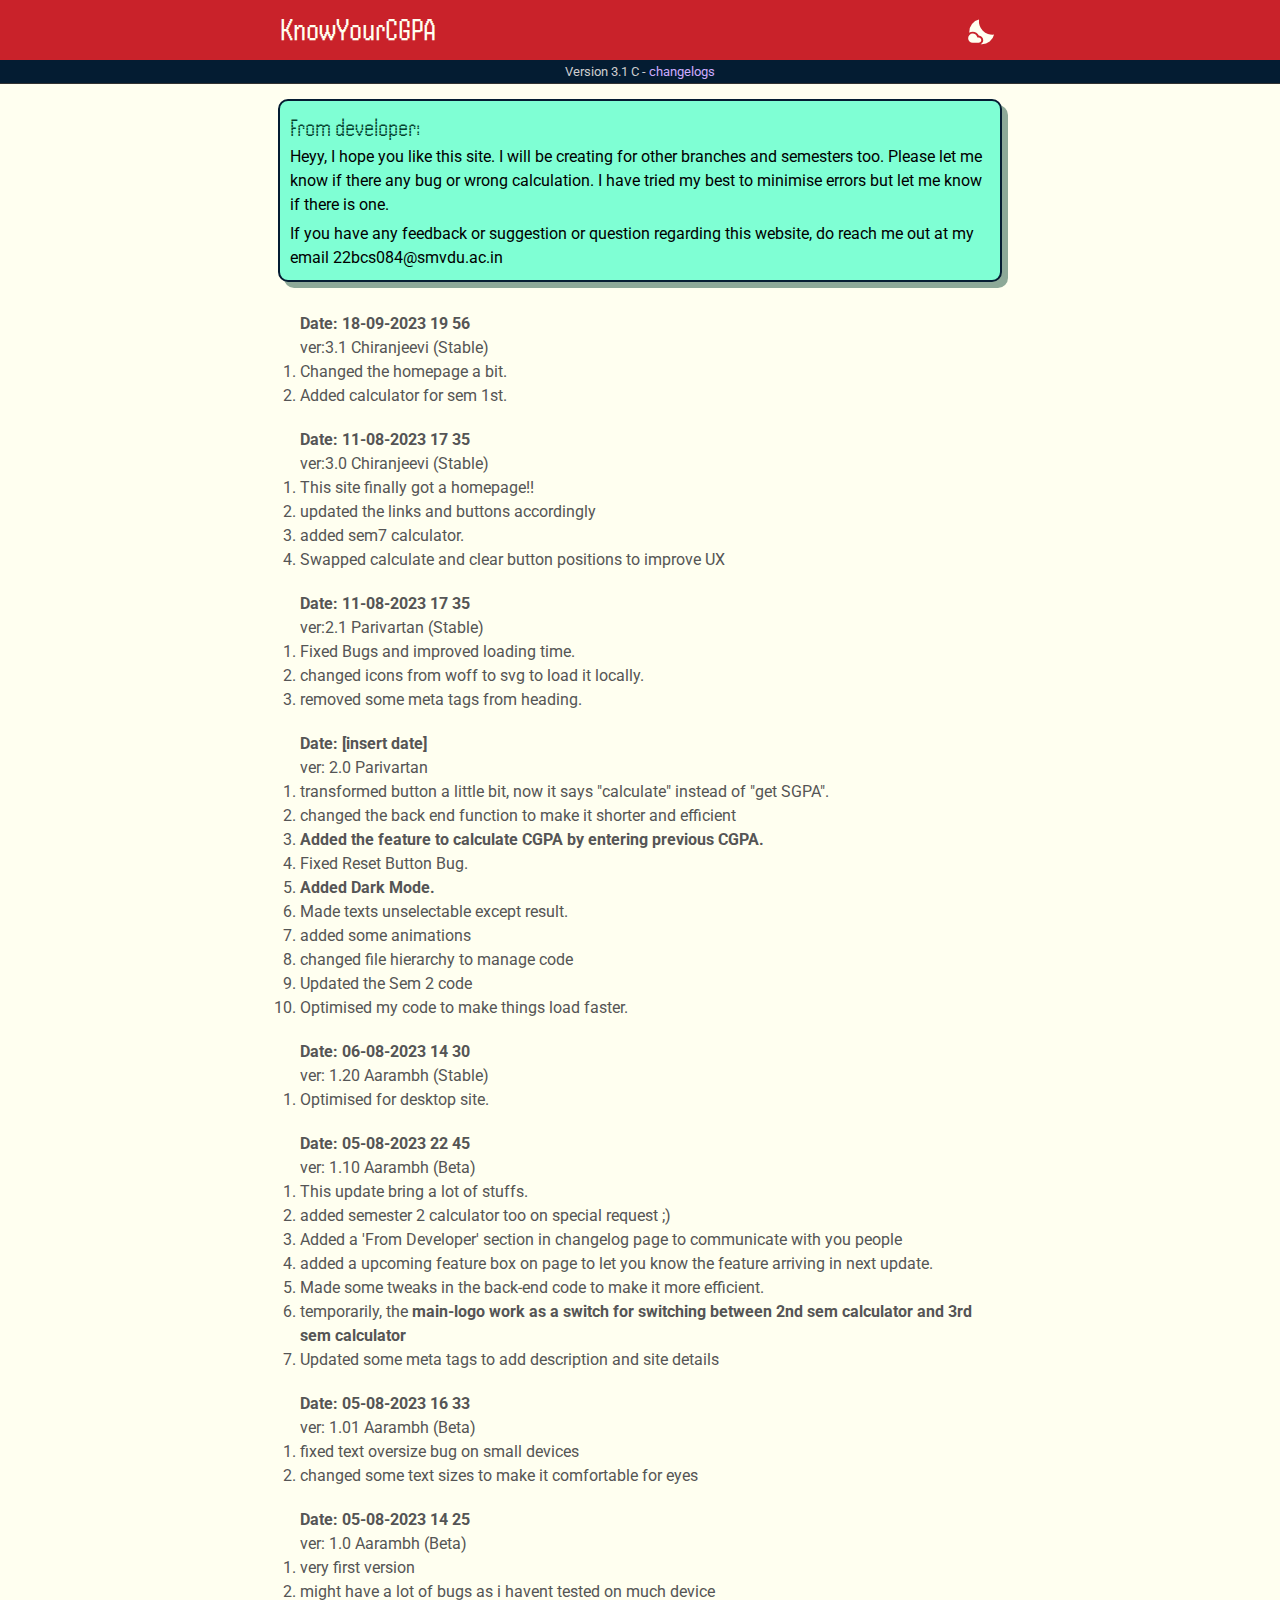
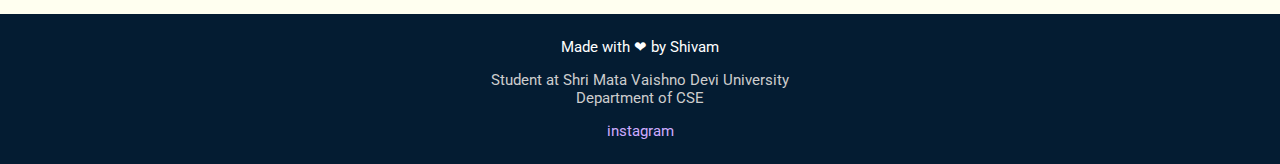
<file: changelog.html>
<!DOCTYPE html>
<html lang="en">

<head>
    <meta charset="UTF-8">
    <meta name="viewport" content="width=device-width, initial-scale=1.0">
    <meta name="theme-color" content="#c9222a">

    <title>changelogs: KnowYourCGPA</title>

    <meta property="og:title" content="changelogs: KnowYourCGPA">
    <meta property="og:description" content="changelogs: KnowYourCGPA">
    <meta property="og:url" content="https://KnowYourCGPA.github.io/changelog.html/">

    <link rel="stylesheet" href="/decorationHouse/style.css">
    <link rel="icon" type="image/x-icon" href="/decorationHouse/favicon.jpg">
</head>

<script async src="https://www.googletagmanager.com/gtag/js?id=G-RSLTHGS9P4"></script>
<script>
    window.dataLayer = window.dataLayer || [];
    function gtag() { dataLayer.push(arguments); }
    gtag('js', new Date());
    gtag('config', 'G-RSLTHGS9P4');
</script>

<body>
    <div id="allHeader">
        <header id="mainHeader">
            <div id="headercontainer">
                <a href="/" class="mainLogo">KnowYourCGPA</a>
                <div class="darkmodeicon">
                    <svg xmlns="http://www.w3.org/2000/svg" height="48" viewBox="0 -960 960 960" width="48">
                        <path id="darkModeIconPath"
                            d="M240-383.922q42.615 0 77.999 23.615 35.385 23.616 53.461 63.231l13.616 33.154H422q33.307 0 57.614 24.808 24.308 24.807 24.308 59.114 0 35.307-24.615 59.114Q454.692-97.078 420-97.078H240q-59.692 0-101.307-41.615T97.078-240q0-59.692 41.615-101.807T240-383.922ZM433.306-820.69q-10.076 96.692 19.347 188.153 29.423 91.461 99.115 160.153 68.692 69.693 160.154 98.923 91.461 29.231 188.768 19.155-30 134.076-136.269 217.998-106.268 83.922-243.652 82.306-10.23 0-19.653-.5-9.423-.5-19.039-1.5 36.692-15.692 59.461-49.114 22.769-33.423 22.769-74.884 0-58.538-40.231-100.038t-97.154-43.653q-25.307-54.616-75.576-87.616-50.269-33-111.346-33-28.23 0-55.038 8.385-26.807 8.384-49.961 24.538-1-8.154-1-15.116v-15.115q-1-137.384 82.423-242.729Q299.846-789.69 433.306-820.69Z" />
                    </svg>
                </div>
            </div>
            <script src="/sitewideJavascripts/themeController.js"></script>
        </header>
        <div class="credits">
            Version 3.1 C&nbsp;-&nbsp; <a href="changelog.html">changelogs</a>
        </div>
    </div>
    <main>
        <div class="upcomingFeatures">
            <h3>From developer:</h3>
            <p>
                Heyy, I hope you like this site. I will be creating for other branches and semesters too. Please let me
                know if there any bug or wrong calculation. I have tried my best to minimise errors but let me know if
                there is one.
            </p>
            <p>
                If you have any feedback or suggestion or question regarding this website, do reach me out at my email
                22bcs084@smvdu.ac.in
            </p>
        </div>
        <div class="changeLogList">
            <div class="changelogbox">
                <strong>Date: 18-09-2023 19 56</strong>
                <p>ver:3.1 Chiranjeevi (Stable)
                <ol>
                    <li>Changed the homepage a bit.</li>
                    <li>Added calculator for sem 1st.</li>
                </ol>
                </p>
            </div>
            <div class="changelogbox">
                <strong>Date: 11-08-2023 17 35</strong>
                <p>ver:3.0 Chiranjeevi (Stable)
                <ol>
                    <li>This site finally got a homepage!!</li>
                    <li>updated the links and buttons accordingly</li>
                    <li>added sem7 calculator.</li>
                    <li>Swapped calculate and clear button positions to improve UX</li>
                </ol>
                </p>
            </div>
            <div class="changelogbox">
                <strong>Date: 11-08-2023 17 35</strong>
                <p>ver:2.1 Parivartan (Stable)
                <ol>
                    <li>Fixed Bugs and improved loading time.</li>
                    <li>changed icons from woff to svg to load it locally.</li>
                    <li>removed some meta tags from heading.</li>
                </ol>
                </p>
            </div>
            <div class="changelogbox">
                <strong>Date: [insert date]</strong>
                <p>ver: 2.0 Parivartan
                <ol>
                    <li>transformed button a little bit, now it says "calculate" instead of "get SGPA".</li>
                    <li>changed the back end function to make it shorter and efficient</li>
                    <li><strong>Added the feature to calculate CGPA by entering previous CGPA.</strong></li>
                    <li>Fixed Reset Button Bug.</li>
                    <li><strong>Added Dark Mode.</strong></li>
                    <li>Made texts unselectable except result.</li>
                    <li>added some animations</li>
                    <li>changed file hierarchy to manage code</li>
                    <li>Updated the Sem 2 code</li>
                    <li>Optimised my code to make things load faster.</li>
                </ol>
                </p>
            </div>
            <div class="changelogbox">
                <strong>Date: 06-08-2023 14 30</strong>
                <p>ver: 1.20 Aarambh (Stable)
                <ol>
                    <li>Optimised for desktop site.</li>
                </ol>
                </p>
            </div>
            <div class="changelogbox">
                <strong>Date: 05-08-2023 22 45</strong>
                <p>ver: 1.10 Aarambh (Beta)
                <ol>
                    <li>This update bring a lot of stuffs.</li>
                    <li>added semester 2 calculator too on special request ;)</li>
                    <li>Added a 'From Developer' section in changelog page to communicate with you people</li>
                    <li>added a upcoming feature box on page to let you know the feature arriving in next update.</li>
                    <li>Made some tweaks in the back-end code to make it more efficient.</li>
                    <li>temporarily, the <strong>main-logo work as a switch for switching between 2nd sem calculator and
                            3rd
                            sem calculator</strong></li>
                    <li>Updated some meta tags to add description and site details</li>
                </ol>
                </p>
            </div>
            <div class="changelogbox">
                <strong>Date: 05-08-2023 16 33</strong>
                <p>ver: 1.01 Aarambh (Beta)
                <ol>
                    <li>fixed text oversize bug on small devices</li>
                    <li>changed some text sizes to make it comfortable for eyes</li>
                </ol>
                </p>
            </div>
            <div class="changelogbox">
                <strong>Date: 05-08-2023 14 25</strong>
                <p>ver: 1.0 Aarambh (Beta)
                <ol>
                    <li>very first version</li>
                    <li>might have a lot of bugs as i havent tested on much device</li>
                </ol>
                </p>
            </div>
        </div>
    </main>
    <footer>
        <p id="footernote">Made with &#10084 by Shivam</p>
        <p class="footernote1">Student at Shri Mata Vaishno Devi University</p>
        <p class="footernote1">Department of CSE</p>
        <div class="linkcontainer">
            <a href="https://www.instagram.com/z1_shivam/">instagram</a>
        </div>
    </footer>
</body>
</html>
</file>
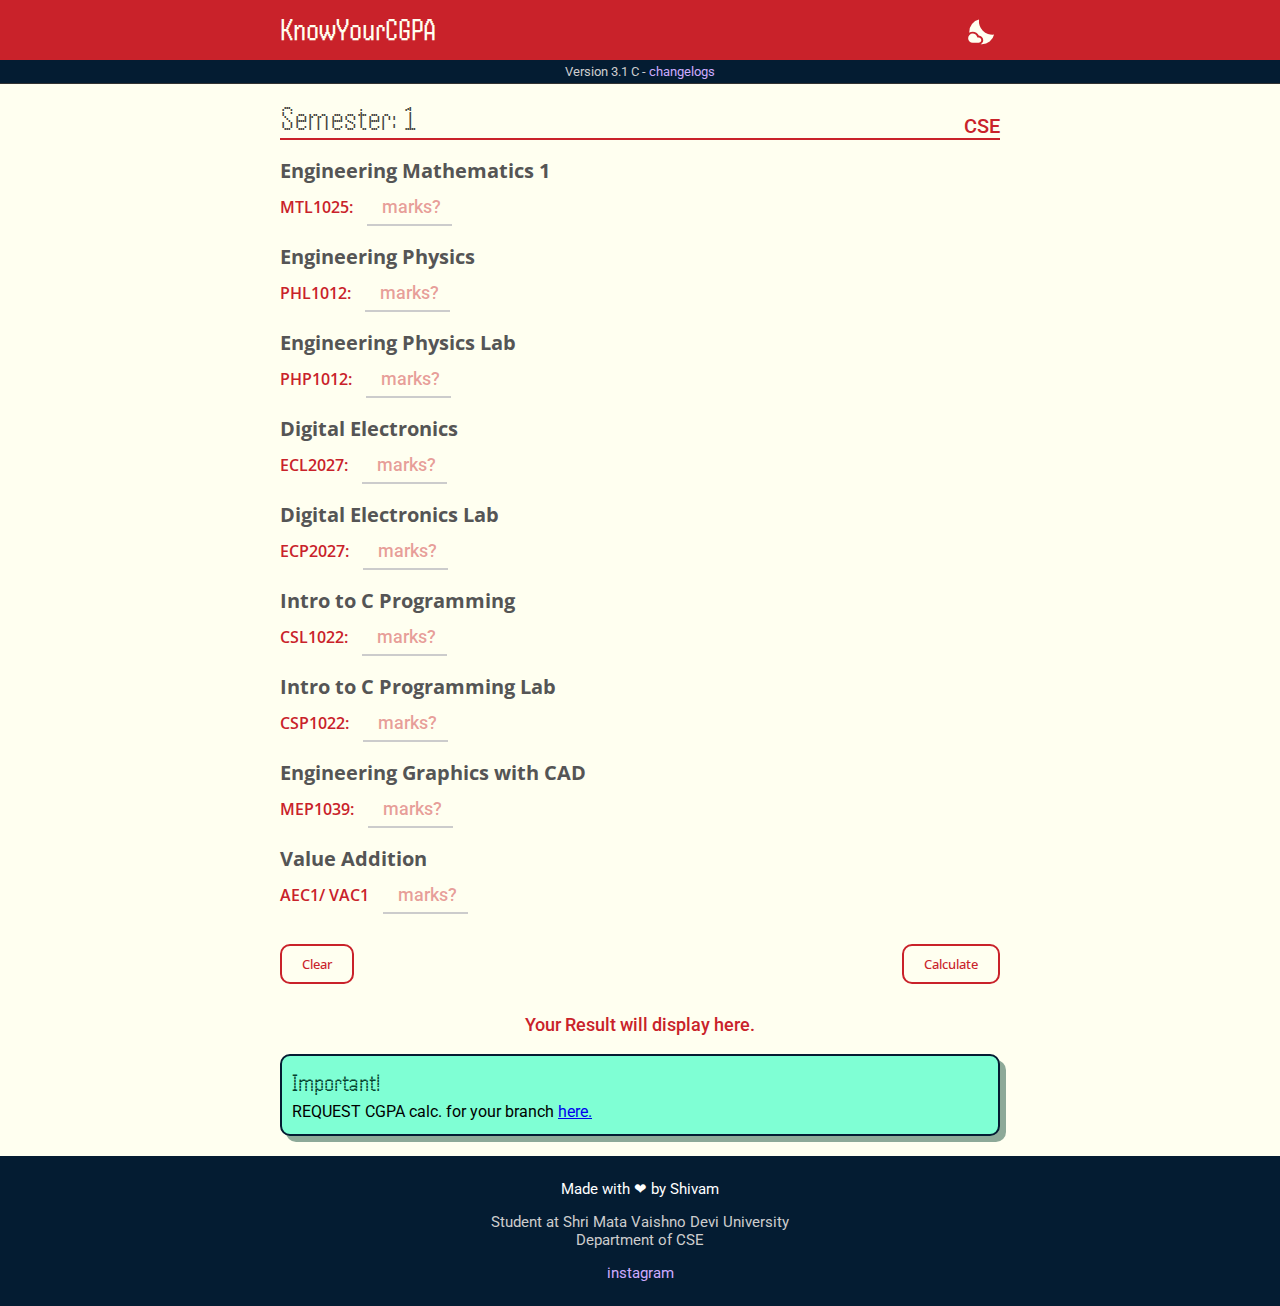
<file: cse-sem1.html>
<!DOCTYPE html>
<html lang="en">
  <head>
    <meta charset="UTF-8" />
    <meta name="viewport" content="width=device-width, initial-scale=1.0" />
    <title>CSE Sem-1: KnowYourCGPA</title>

    <meta property="og:title" content="CSE Sem-1: KnowYourCGPA" />
    <meta name="theme-color" content="#c9222a" />
    <meta
      property="og:description"
      content="Calculate Your CGPA of Sem-1 based on your marks in Major Exam."
    />
    <meta
      property="og:url"
      content="https://KnowYourCGPA.github.io/cse-sem1.html/"
    />

    <link rel="stylesheet" href="decorationHouse/style.css" />
    <link rel="icon" type="image/x-icon" href="decorationHouse/favicon.jpg" />
  </head>
  <script
    async
    src="https://www.googletagmanager.com/gtag/js?id=G-RSLTHGS9P4"
  ></script>
  <script>
    window.dataLayer = window.dataLayer || [];
    function gtag() {
      dataLayer.push(arguments);
    }
    gtag("js", new Date());
    gtag("config", "G-RSLTHGS9P4");
  </script>

  <body>
    <div id="allHeader">
      <header id="mainHeader">
        <div id="headercontainer">
          <a href="/" class="mainLogo">KnowYourCGPA</a>
          <div class="darkmodeicon" id="darkmodeicon">
            <svg
              xmlns="http://www.w3.org/2000/svg"
              height="48"
              viewBox="0 -960 960 960"
              width="48"
            >
              <path
                id="darkModeIconPath"
                d="M240-383.922q42.615 0 77.999 23.615 35.385 23.616 53.461 63.231l13.616 33.154H422q33.307 0 57.614 24.808 24.308 24.807 24.308 59.114 0 35.307-24.615 59.114Q454.692-97.078 420-97.078H240q-59.692 0-101.307-41.615T97.078-240q0-59.692 41.615-101.807T240-383.922ZM433.306-820.69q-10.076 96.692 19.347 188.153 29.423 91.461 99.115 160.153 68.692 69.693 160.154 98.923 91.461 29.231 188.768 19.155-30 134.076-136.269 217.998-106.268 83.922-243.652 82.306-10.23 0-19.653-.5-9.423-.5-19.039-1.5 36.692-15.692 59.461-49.114 22.769-33.423 22.769-74.884 0-58.538-40.231-100.038t-97.154-43.653q-25.307-54.616-75.576-87.616-50.269-33-111.346-33-28.23 0-55.038 8.385-26.807 8.384-49.961 24.538-1-8.154-1-15.116v-15.115q-1-137.384 82.423-242.729Q299.846-789.69 433.306-820.69Z"
              />
            </svg>
          </div>
        </div>
        <script src="/sitewideJavascripts/themeController.js"></script>
      </header>
      <div class="credits">
        Version 3.1 C&nbsp;-&nbsp; <a href="changelog.html">changelogs</a>
      </div>
    </div>
    <main>
      <div class="content">
        <div class="heading">
          <h1>Semester: 1</h1>
          <span class="branchName">CSE</span>
        </div>
        <form id="segmentContainer">
          <!-- SUBJECTS -->
          <div class="inputContainer">
            <div class="firstRow">
              <h3>Engineering Mathematics 1</h3>
            </div>
            <div class="secondRow">
              <span class="CourseCode">MTL1025: </span>
              <input type="number" name="Subject1_m" placeholder="marks?" />
            </div>
          </div>
          <div class="inputContainer">
            <div class="firstRow">
              <h3>Engineering Physics</h3>
            </div>
            <div class="secondRow">
              <span class="CourseCode">PHL1012: </span>
              <input type="number" name="Subject2_m" placeholder="marks?" />
            </div>
          </div>
          <div class="inputContainer">
            <div class="firstRow">
              <h3>Engineering Physics Lab</h3>
            </div>
            <div class="secondRow">
              <span class="CourseCode">PHP1012: </span>
              <input type="number" name="Subject3_m" placeholder="marks?" />
            </div>
          </div>
          <div class="inputContainer">
            <div class="firstRow">
              <h3>Digital Electronics</h3>
            </div>
            <div class="secondRow">
              <span class="CourseCode">ECL2027: </span>
              <input type="number" name="Subject4_m" placeholder="marks?" />
            </div>
          </div>
          <div class="inputContainer">
            <div class="firstRow">
              <h3>Digital Electronics Lab</h3>
            </div>
            <div class="secondRow">
              <span class="CourseCode">ECP2027: </span>
              <input type="number" name="Subject5_m" placeholder="marks?" />
            </div>
          </div>
          <div class="inputContainer">
            <div class="firstRow">
              <h3>Intro to C Programming</h3>
            </div>
            <div class="secondRow">
              <span class="CourseCode">CSL1022: </span>
              <input type="number" name="Subject6_m" placeholder="marks?" />
            </div>
          </div>
          <div class="inputContainer">
            <div class="firstRow">
              <h3>Intro to C Programming Lab</h3>
            </div>
            <div class="secondRow">
              <span class="CourseCode">CSP1022: </span>
              <input type="number" name="Subject7_m" placeholder="marks?" />
            </div>
          </div>
          <div class="inputContainer">
            <div class="firstRow">
              <h3>Engineering Graphics with CAD</h3>
            </div>
            <div class="secondRow">
              <span class="CourseCode">MEP1039: </span>
              <input type="number" name="Subject8_m" placeholder="marks?" />
            </div>
          </div>
          <div class="inputContainer">
            <div class="firstRow">
              <h3>Value Addition</h3>
            </div>
            <div class="secondRow">
              <span class="CourseCode">AEC1/ VAC1 </span>
              <input type="number" name="Subject9_m" placeholder="marks?" />
            </div>
          </div>

          <!-- Subject End Here -->

          <div class="buttonContainer">
            <button onclick="resetForm()" type="button">Clear</button>
            <button onclick="calculateCGPA()" type="button">Calculate</button>
          </div>
        </form>
        <div id="sgpaContainer">
          <p id="displaySGPA">Your Result will display here.</p>
          <p id="displayCGPA"></p>
        </div>

        <div class="upcomingFeatures ucOnPage">
          <h3>Important!</h3>
          <!-- <p>This Website now use cookies to improve your experiences.</p> -->
          <p>
            REQUEST CGPA calc. for your branch
            <a
              href="https://docs.google.com/forms/d/e/1FAIpQLSdGKQc3maNgVr1RfzcLzYt5de7eEs_fJ207-hQyzNn3Fl64VQ/viewform?usp=sf_link"
              >here.</a
            >
          </p>
        </div>
      </div>
    </main>

    <footer>
      <p id="footernote">Made with &#10084; by Shivam</p>
      <p class="footernote1">Student at Shri Mata Vaishno Devi University</p>
      <p class="footernote1">Department of CSE</p>
      <div class="linkcontainer">
        <a href="https://www.instagram.com/z1_shivam/">instagram</a>
      </div>
    </footer>

    <script src="/calculationCenter/CSE/CSE_sem1.js"></script>
    <script src="/sitewideJavascripts/toggleButton.js"></script>
  </body>
</html>
</file>
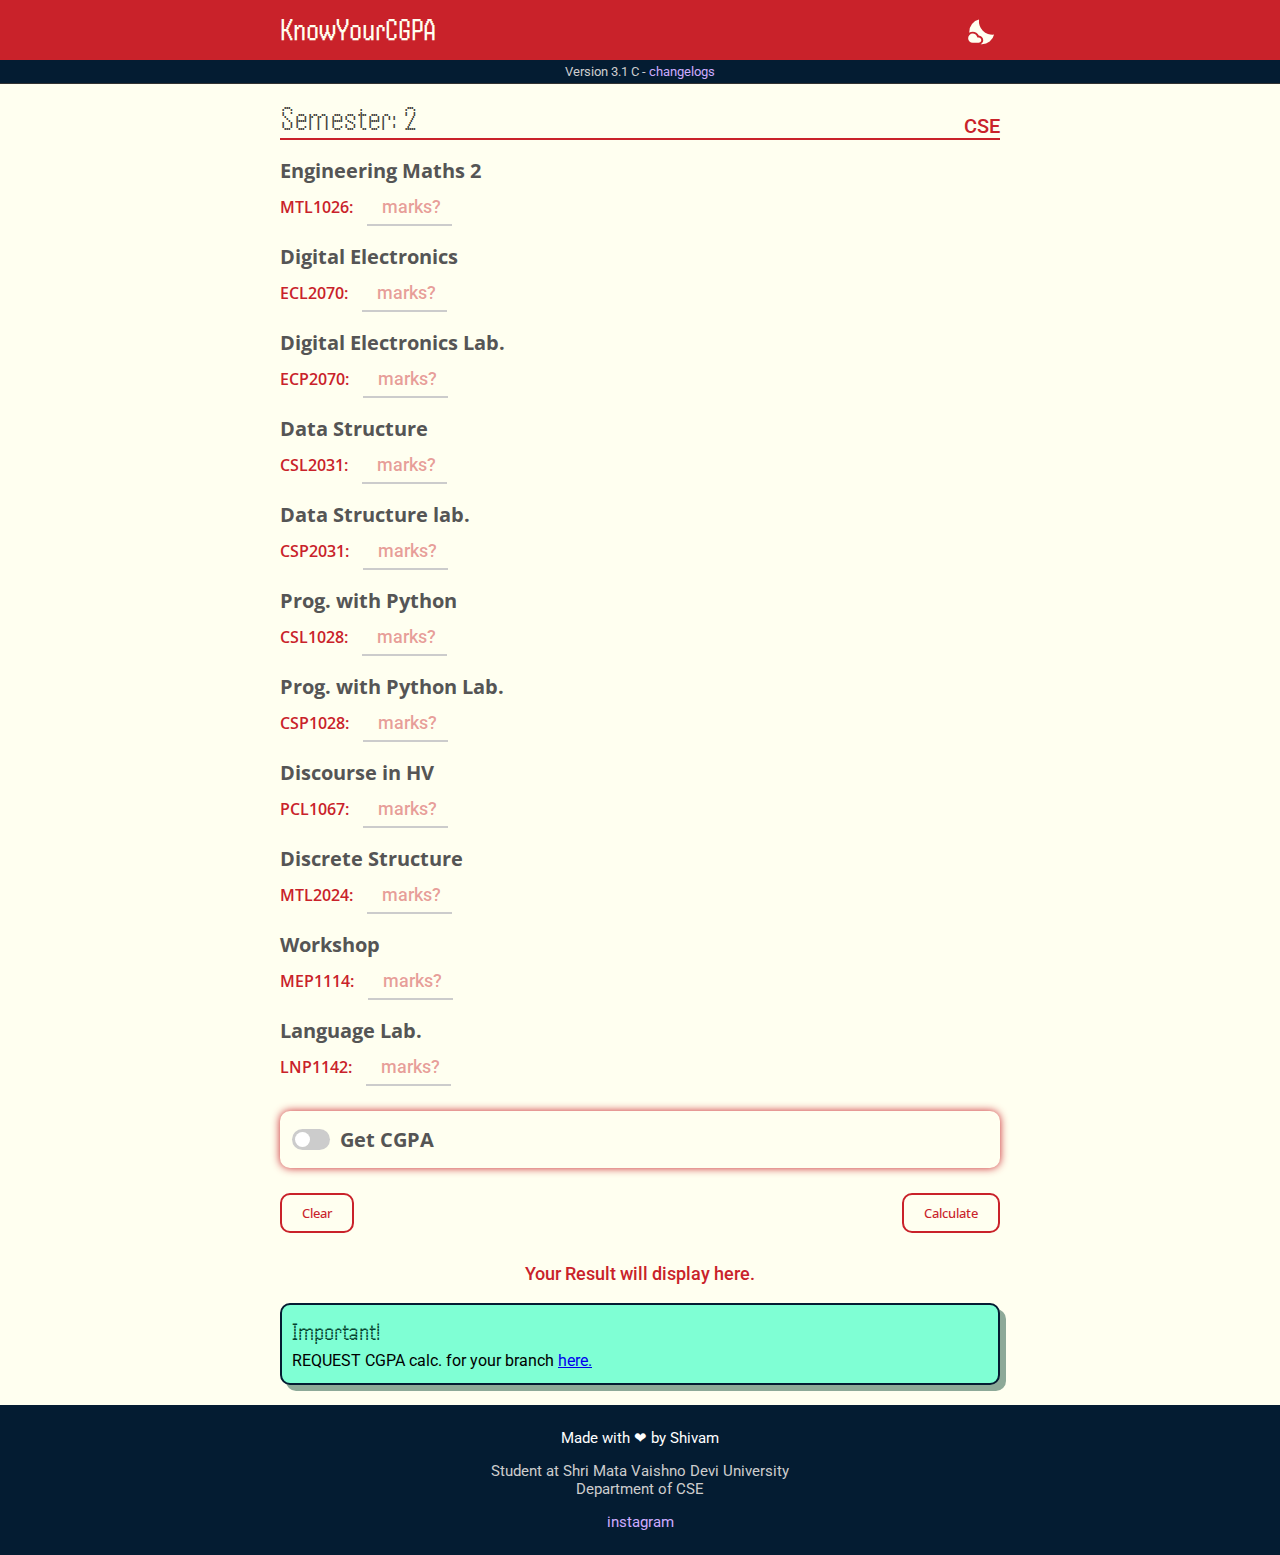
<file: cse-sem2.html>
<!DOCTYPE html>
<html lang="en">
  <head>
    <meta charset="UTF-8" />
    <meta name="viewport" content="width=device-width, initial-scale=1.0" />
    <meta name="theme-color" content="#c9222a" />

    <title>CSE Sem-2: KnowYourCGPA</title>

    <meta property="og:title" content="CSE Sem-2: KnowYourCGPA" />
    <meta
      property="og:description"
      content="Calculate Your CGPA of Sem-2 based on your marks in Major Exam."
    />
    <meta
      property="og:url"
      content="https://KnowYourCGPA.github.io/cse-sem2.html/"
    />

    <link rel="stylesheet" href="/decorationHouse/style.css" />
    <link rel="icon" type="image/x-icon" href="/decorationHouse/favicon.jpg" />
  </head>

  <script
    async
    src="https://www.googletagmanager.com/gtag/js?id=G-RSLTHGS9P4"
  ></script>
  <script>
    window.dataLayer = window.dataLayer || [];
    function gtag() {
      dataLayer.push(arguments);
    }
    gtag("js", new Date());
    gtag("config", "G-RSLTHGS9P4");
  </script>

  <body>
    <div id="allHeader">
      <header id="mainHeader">
        <div id="headercontainer">
          <a href="/" class="mainLogo">KnowYourCGPA</a>
          <div class="darkmodeicon" id="darkmodeicon">
            <svg
              xmlns="http://www.w3.org/2000/svg"
              height="48"
              viewBox="0 -960 960 960"
              width="48"
            >
              <path
                id="darkModeIconPath"
                d="M240-383.922q42.615 0 77.999 23.615 35.385 23.616 53.461 63.231l13.616 33.154H422q33.307 0 57.614 24.808 24.308 24.807 24.308 59.114 0 35.307-24.615 59.114Q454.692-97.078 420-97.078H240q-59.692 0-101.307-41.615T97.078-240q0-59.692 41.615-101.807T240-383.922ZM433.306-820.69q-10.076 96.692 19.347 188.153 29.423 91.461 99.115 160.153 68.692 69.693 160.154 98.923 91.461 29.231 188.768 19.155-30 134.076-136.269 217.998-106.268 83.922-243.652 82.306-10.23 0-19.653-.5-9.423-.5-19.039-1.5 36.692-15.692 59.461-49.114 22.769-33.423 22.769-74.884 0-58.538-40.231-100.038t-97.154-43.653q-25.307-54.616-75.576-87.616-50.269-33-111.346-33-28.23 0-55.038 8.385-26.807 8.384-49.961 24.538-1-8.154-1-15.116v-15.115q-1-137.384 82.423-242.729Q299.846-789.69 433.306-820.69Z"
              />
            </svg>
          </div>
        </div>
        <script src="/sitewideJavascripts/themeController.js"></script>
      </header>
      <div class="credits">
        Version 3.1 C&nbsp;-&nbsp; <a href="changelog.html">changelogs</a>
      </div>
    </div>
    <main>
      <div class="content">
        <div class="heading">
          <h1>Semester: 2</h1>
          <span class="branchName">CSE</span>
        </div>
        <form id="segmentContainer">
          <!-- Subjects Start Here -->
          <div class="inputContainer">
            <div class="firstRow">
              <h3>Engineering Maths 2</h3>
            </div>
            <div class="secondRow">
              <span class="CourseCode">MTL1026: </span>
              <input type="number" name="Subject1_m" placeholder="marks?" />
            </div>
          </div>
          <div class="inputContainer">
            <div class="firstRow">
              <h3>Digital Electronics</h3>
            </div>
            <div class="secondRow">
              <span class="CourseCode">ECL2070: </span>
              <input type="number" name="Subject2_m" placeholder="marks?" />
            </div>
          </div>
          <div class="inputContainer">
            <div class="firstRow">
              <h3>Digital Electronics Lab.</h3>
            </div>
            <div class="secondRow">
              <span class="CourseCode">ECP2070: </span>
              <input type="number" name="Subject3_m" placeholder="marks?" />
            </div>
          </div>
          <div class="inputContainer">
            <div class="firstRow">
              <h3>Data Structure</h3>
            </div>
            <div class="secondRow">
              <span class="CourseCode">CSL2031: </span>
              <input type="number" name="Subject4_m" placeholder="marks?" />
            </div>
          </div>
          <div class="inputContainer">
            <div class="firstRow">
              <h3>Data Structure lab.</h3>
            </div>
            <div class="secondRow">
              <span class="CourseCode">CSP2031: </span>
              <input type="number" name="Subject5_m" placeholder="marks?" />
            </div>
          </div>
          <div class="inputContainer">
            <div class="firstRow">
              <h3>Prog. with Python</h3>
            </div>
            <div class="secondRow">
              <span class="CourseCode">CSL1028: </span>
              <input type="number" name="Subject6_m" placeholder="marks?" />
            </div>
          </div>
          <div class="inputContainer">
            <div class="firstRow">
              <h3>Prog. with Python Lab.</h3>
            </div>
            <div class="secondRow">
              <span class="CourseCode">CSP1028: </span>
              <input type="number" name="Subject7_m" placeholder="marks?" />
            </div>
          </div>
          <div class="inputContainer">
            <div class="firstRow">
              <h3>Discourse in HV</h3>
            </div>
            <div class="secondRow">
              <span class="CourseCode">PCL1067: </span>
              <input type="number" name="Subject8_m" placeholder="marks?" />
            </div>
          </div>
          <div class="inputContainer">
            <div class="firstRow">
              <h3>Discrete Structure</h3>
            </div>
            <div class="secondRow">
              <span class="CourseCode">MTL2024: </span>
              <input type="number" name="Subject9_m" placeholder="marks?" />
            </div>
          </div>
          <div class="inputContainer">
            <div class="firstRow">
              <h3>Workshop</h3>
            </div>
            <div class="secondRow">
              <span class="CourseCode">MEP1114: </span>
              <input type="number" name="Subject10_m" placeholder="marks?" />
            </div>
          </div>
          <div class="inputContainer">
            <div class="firstRow">
              <h3>Language Lab.</h3>
            </div>
            <div class="secondRow">
              <span class="CourseCode">LNP1142: </span>
              <input type="number" name="Subject11_m" placeholder="marks?" />
            </div>
          </div>
          <!-- Subjects End Here -->

          <div class="cgpaCalc">
            <div class="toggle-container">
              <input type="checkbox" id="toggleButton" class="toggle-input" />
              <label for="toggleButton" class="toggle-btn"></label>
              <h3>Get CGPA</h3>
            </div>
            <div id="content" class="hidden-content">
              <div class="secondRow cgpaAsk">
                <span class="CourseCode">Your CGPA till Sem 1:</span>
                <input
                  type="number"
                  name="previousCGPA"
                  placeholder="CGPA?"
                  id="cgpaInput"
                />
              </div>
            </div>
          </div>

          <div class="buttonContainer">
            <button onclick="resetForm()" type="button">Clear</button>
            <button onclick="calculateCGPA()" type="button">Calculate</button>
          </div>
        </form>
        <div id="sgpaContainer">
          <p id="displaySGPA">Your Result will display here.</p>
          <p id="displayCGPA"></p>
        </div>

        <div class="upcomingFeatures ucOnPage">
          <h3>Important!</h3>
          <!-- <p>This Website now use cookies to improve your experiences.</p> -->
          <p>
            REQUEST CGPA calc. for your branch
            <a
              href="https://docs.google.com/forms/d/e/1FAIpQLSdGKQc3maNgVr1RfzcLzYt5de7eEs_fJ207-hQyzNn3Fl64VQ/viewform?usp=sf_link"
              >here.</a
            >
          </p>
        </div>
      </div>
    </main>

    <footer>
      <p id="footernote">Made with &#10084; by Shivam</p>
      <p class="footernote1">Student at Shri Mata Vaishno Devi University</p>
      <p class="footernote1">Department of CSE</p>
      <div class="linkcontainer">
        <a href="https://www.instagram.com/z1_shivam/">instagram</a>
      </div>
    </footer>

    <script src="/calculationCenter/CSE/CSE_sem2.js"></script>
    <script src="/sitewideJavascripts/toggleButton.js"></script>
  </body>
</html>
</file>
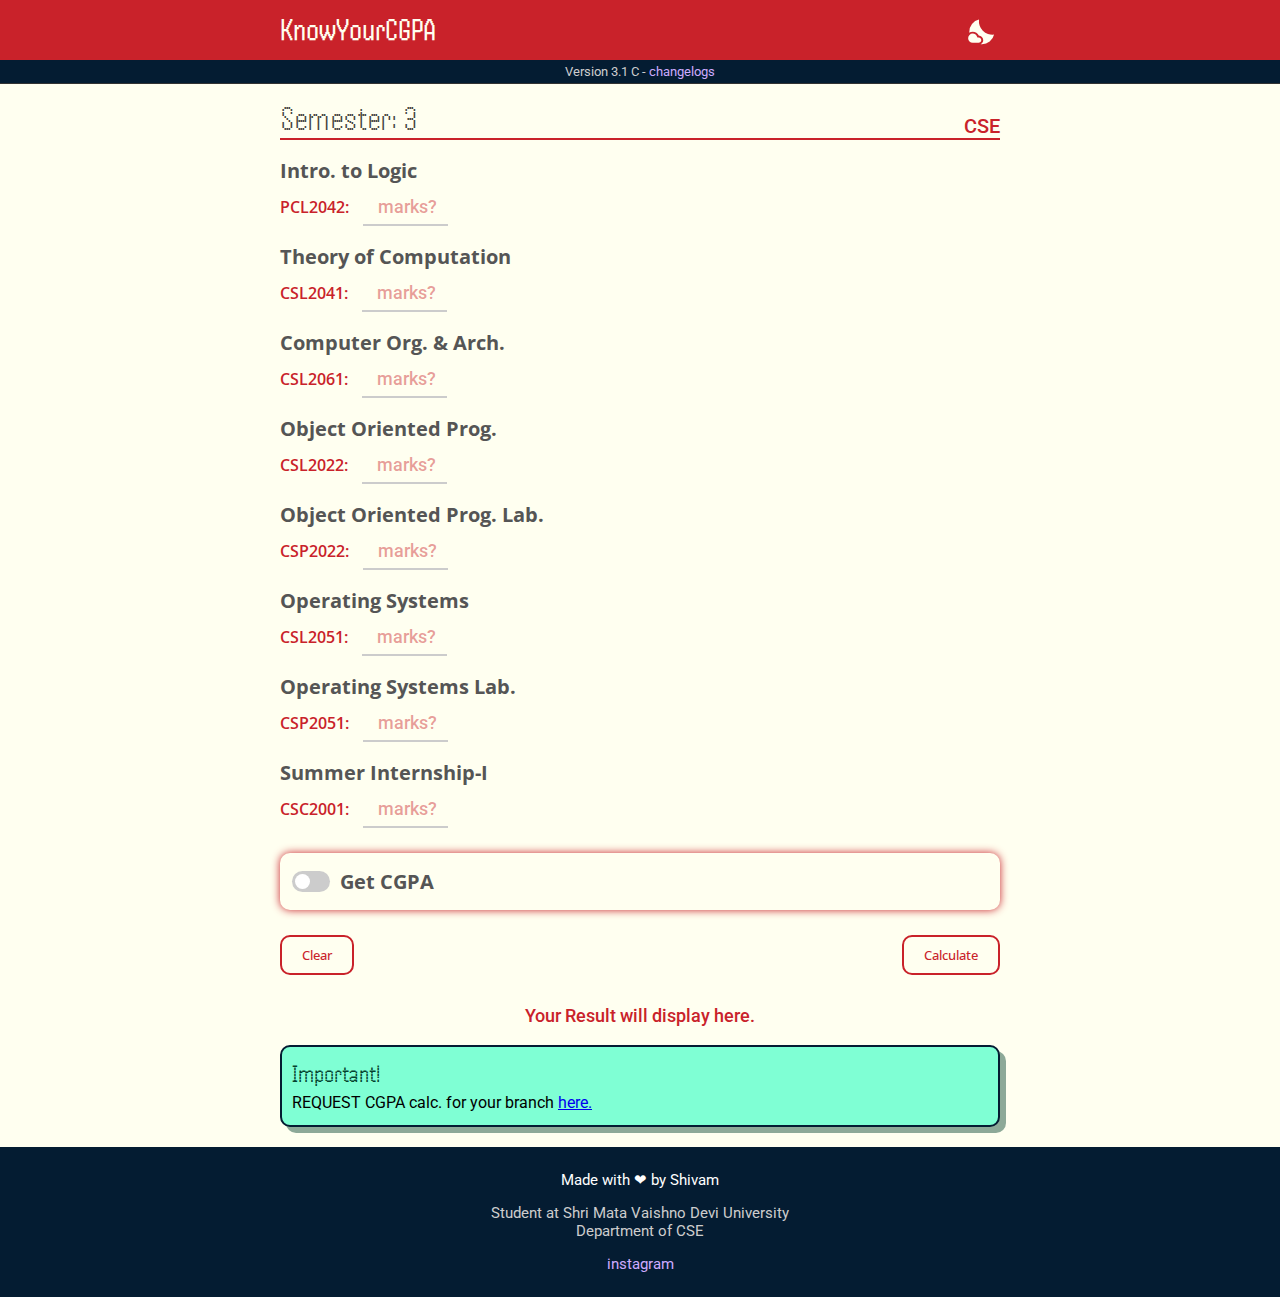
<file: cse-sem3.html>
<!DOCTYPE html>
<html lang="en">
  <head>
    <meta charset="UTF-8" />
    <meta name="viewport" content="width=device-width, initial-scale=1.0" />
    <meta name="theme-color" content="#c9222a" />

    <title>CSE Sem-3: KnowYourCGPA</title>

    <meta property="og:title" content="CSE Sem-3: KnowYourCGPA" />
    <meta
      property="og:description"
      content="Calculate Your CGPA of Sem-3 based on your marks in Major Exam."
    />
    <meta
      property="og:url"
      content="https://KnowYourCGPA.github.io/cse-sem3.html/"
    />

    <link rel="stylesheet" href="decorationHouse/style.css" />
    <link rel="icon" type="image/x-icon" href="decorationHouse/favicon.jpg" />
  </head>

  <script
    async
    src="https://www.googletagmanager.com/gtag/js?id=G-RSLTHGS9P4"
  ></script>
  <script>
    window.dataLayer = window.dataLayer || [];
    function gtag() {
      dataLayer.push(arguments);
    }
    gtag("js", new Date());
    gtag("config", "G-RSLTHGS9P4");
  </script>

  <body>
    <div id="allHeader">
      <header id="mainHeader">
        <div id="headercontainer">
          <a href="/" class="mainLogo">KnowYourCGPA</a>
          <div class="darkmodeicon">
            <svg
              xmlns="http://www.w3.org/2000/svg"
              height="48"
              viewBox="0 -960 960 960"
              width="48"
            >
              <path
                id="darkModeIconPath"
                d="M240-383.922q42.615 0 77.999 23.615 35.385 23.616 53.461 63.231l13.616 33.154H422q33.307 0 57.614 24.808 24.308 24.807 24.308 59.114 0 35.307-24.615 59.114Q454.692-97.078 420-97.078H240q-59.692 0-101.307-41.615T97.078-240q0-59.692 41.615-101.807T240-383.922ZM433.306-820.69q-10.076 96.692 19.347 188.153 29.423 91.461 99.115 160.153 68.692 69.693 160.154 98.923 91.461 29.231 188.768 19.155-30 134.076-136.269 217.998-106.268 83.922-243.652 82.306-10.23 0-19.653-.5-9.423-.5-19.039-1.5 36.692-15.692 59.461-49.114 22.769-33.423 22.769-74.884 0-58.538-40.231-100.038t-97.154-43.653q-25.307-54.616-75.576-87.616-50.269-33-111.346-33-28.23 0-55.038 8.385-26.807 8.384-49.961 24.538-1-8.154-1-15.116v-15.115q-1-137.384 82.423-242.729Q299.846-789.69 433.306-820.69Z"
              />
            </svg>
          </div>
        </div>
        <script src="/sitewideJavascripts/themeController.js"></script>
      </header>
      <div class="credits">
        Version 3.1 C&nbsp;-&nbsp; <a href="changelog.html">changelogs</a>
      </div>
    </div>
    <main>
      <div class="content">
        <div class="heading">
          <h1>Semester: 3</h1>
          <span class="branchName">CSE</span>
        </div>
        <form id="segmentContainer">
          <div class="inputContainer">
            <div class="firstRow">
              <h3>Intro. to Logic</h3>
            </div>
            <div class="secondRow">
              <span class="CourseCode">PCL2042: </span>
              <input type="number" name="PCL2042_m" placeholder="marks?" />
            </div>
          </div>
          <div class="inputContainer">
            <div class="firstRow">
              <h3>Theory of Computation</h3>
            </div>
            <div class="secondRow">
              <span class="CourseCode">CSL2041: </span>
              <input type="number" name="CSL2041_m" placeholder="marks?" />
            </div>
          </div>
          <div class="inputContainer">
            <div class="firstRow">
              <h3>Computer Org. &amp; Arch.</h3>
            </div>
            <div class="secondRow">
              <span class="CourseCode">CSL2061: </span>
              <input type="number" name="CSL2061_m" placeholder="marks?" />
            </div>
          </div>
          <div class="inputContainer">
            <div class="firstRow">
              <h3>Object Oriented Prog.</h3>
            </div>
            <div class="secondRow">
              <span class="CourseCode">CSL2022: </span>
              <input type="number" name="CSL2022_m" placeholder="marks?" />
            </div>
          </div>
          <div class="inputContainer">
            <div class="firstRow">
              <h3>Object Oriented Prog. Lab.</h3>
            </div>
            <div class="secondRow">
              <span class="CourseCode">CSP2022: </span>
              <input type="number" name="CSP2022_m" placeholder="marks?" />
            </div>
          </div>
          <div class="inputContainer">
            <div class="firstRow">
              <h3>Operating Systems</h3>
            </div>
            <div class="secondRow">
              <span class="CourseCode">CSL2051: </span>
              <input type="number" name="CSL2051_m" placeholder="marks?" />
            </div>
          </div>
          <div class="inputContainer">
            <div class="firstRow">
              <h3>Operating Systems Lab.</h3>
            </div>
            <div class="secondRow">
              <span class="CourseCode">CSP2051: </span>
              <input type="number" name="CSP2051_m" placeholder="marks?" />
            </div>
          </div>
          <div class="inputContainer">
            <div class="firstRow">
              <h3>Summer Internship-I</h3>
            </div>
            <div class="secondRow">
              <span class="CourseCode">CSC2001: </span>
              <input type="number" name="CSC2001_m" placeholder="marks?" />
            </div>
          </div>

          <div class="cgpaCalc">
            <div class="toggle-container">
              <input type="checkbox" id="toggleButton" class="toggle-input" />
              <label for="toggleButton" class="toggle-btn"></label>
              <h3>Get CGPA</h3>
            </div>
            <div id="content" class="hidden-content">
              <div class="secondRow cgpaAsk">
                <span class="CourseCode">Your CGPA till Sem 2:</span>
                <input
                  type="number"
                  name="previousCGPA"
                  placeholder="CGPA?"
                  id="cgpaInput"
                />
              </div>
            </div>
          </div>

          <div class="buttonContainer">
            <button onclick="resetForm()" type="button">Clear</button>
            <button onclick="calculateCGPA()" type="button">Calculate</button>
          </div>
        </form>

        <div id="sgpaContainer">
          <p id="displaySGPA">Your Result will display here.</p>
          <p id="displayCGPA"></p>
        </div>

        <div class="upcomingFeatures ucOnPage">
          <h3>Important!</h3>
          <!-- <p>This Website now use cookies to improve your experiences.</p> -->
          <p>
            REQUEST CGPA calc. for your branch
            <a
              href="https://docs.google.com/forms/d/e/1FAIpQLSdGKQc3maNgVr1RfzcLzYt5de7eEs_fJ207-hQyzNn3Fl64VQ/viewform?usp=sf_link"
              >here.</a
            >
          </p>
        </div>
      </div>
    </main>

    <script src="calculationCenter/CSE/CSE_sem3.js"></script>
    <script src="sitewideJavascripts/toggleButton.js"></script>

    <footer>
      <p id="footernote">Made with &#10084; by Shivam</p>
      <p class="footernote1">Student at Shri Mata Vaishno Devi University</p>
      <p class="footernote1">Department of CSE</p>
      <div class="linkcontainer">
        <a href="https://www.instagram.com/z1_shivam/">instagram</a>
      </div>
    </footer>
  </body>
</html>
</file>
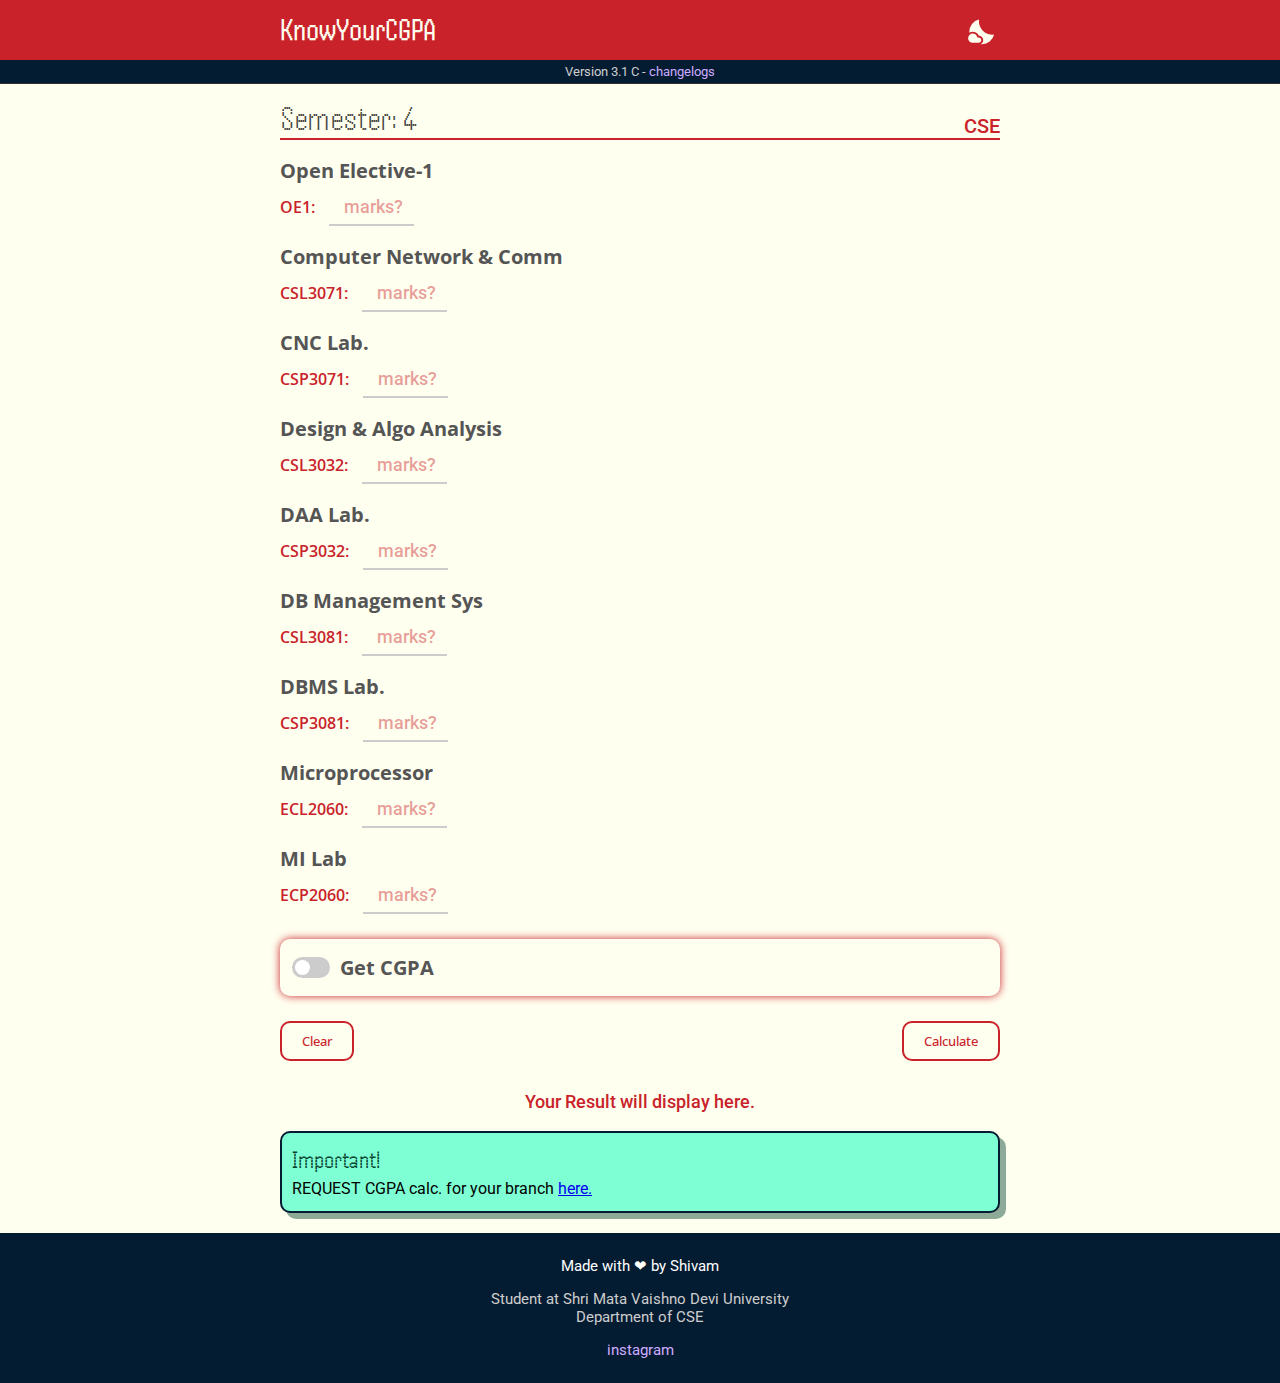
<file: cse-sem4.html>
<!DOCTYPE html>
<html lang="en">

<head>
  <meta charset="UTF-8" />
  <meta name="viewport" content="width=device-width, initial-scale=1.0" />
  <meta name="theme-color" content="#c9222a" />

  <title>CSE Sem-4: KnowYourCGPA</title>

  <meta property="og:title" content="CSE Sem-4: KnowYourCGPA" />
  <meta property="og:description" content="Calculate Your CGPA of Sem-4 based on your marks in Major Exam." />
  <meta property="og:url" content="https://KnowYourCGPA.github.io/cse-sem2.html/" />

  <link rel="stylesheet" href="/decorationHouse/style.css" />
  <link rel="icon" type="image/x-icon" href="/decorationHouse/favicon.jpg" />
</head>

<script async src="https://www.googletagmanager.com/gtag/js?id=G-RSLTHGS9P4"></script>
<script>
  window.dataLayer = window.dataLayer || [];
  function gtag() {
    dataLayer.push(arguments);
  }
  gtag("js", new Date());
  gtag("config", "G-RSLTHGS9P4");
</script>

<body>
  <div id="allHeader">
    <header id="mainHeader">
      <div id="headercontainer">
        <a href="/" class="mainLogo">KnowYourCGPA</a>
        <div class="darkmodeicon" id="darkmodeicon">
          <svg xmlns="http://www.w3.org/2000/svg" height="48" viewBox="0 -960 960 960" width="48">
            <path id="darkModeIconPath"
              d="M240-383.922q42.615 0 77.999 23.615 35.385 23.616 53.461 63.231l13.616 33.154H422q33.307 0 57.614 24.808 24.308 24.807 24.308 59.114 0 35.307-24.615 59.114Q454.692-97.078 420-97.078H240q-59.692 0-101.307-41.615T97.078-240q0-59.692 41.615-101.807T240-383.922ZM433.306-820.69q-10.076 96.692 19.347 188.153 29.423 91.461 99.115 160.153 68.692 69.693 160.154 98.923 91.461 29.231 188.768 19.155-30 134.076-136.269 217.998-106.268 83.922-243.652 82.306-10.23 0-19.653-.5-9.423-.5-19.039-1.5 36.692-15.692 59.461-49.114 22.769-33.423 22.769-74.884 0-58.538-40.231-100.038t-97.154-43.653q-25.307-54.616-75.576-87.616-50.269-33-111.346-33-28.23 0-55.038 8.385-26.807 8.384-49.961 24.538-1-8.154-1-15.116v-15.115q-1-137.384 82.423-242.729Q299.846-789.69 433.306-820.69Z" />
          </svg>
        </div>
      </div>
      <script src="/sitewideJavascripts/themeController.js"></script>
    </header>
    <div class="credits">
      Version 3.1 C&nbsp;-&nbsp; <a href="changelog.html">changelogs</a>
    </div>
  </div>
  <main>
    <div class="content">
      <div class="heading">
        <h1>Semester: 4</h1>
        <span class="branchName">CSE</span>
      </div>
      <form id="segmentContainer">

        <div class="inputContainer">
          <div class="firstRow">
            <h3>Open Elective-1</h3>
          </div>
          <div class="secondRow">
            <span class="CourseCode">OE1: </span>
            <input type="number" name="OE1_m" placeholder="marks?" />
          </div>
        </div>

        <div class="inputContainer">
          <div class="firstRow">
            <h3>Computer Network & Comm</h3>
          </div>
          <div class="secondRow">
            <span class="CourseCode">CSL3071: </span>
            <input type="number" name="CSL3071_m" placeholder="marks?" />
          </div>
        </div>

        <div class="inputContainer">
          <div class="firstRow">
            <h3>CNC Lab.</h3>
          </div>
          <div class="secondRow">
            <span class="CourseCode">CSP3071: </span>
            <input type="number" name="CSP3071_m" placeholder="marks?" />
          </div>
        </div>
        <div class="inputContainer">
          <div class="firstRow">
            <h3>Design & Algo Analysis</h3>
          </div>
          <div class="secondRow">
            <span class="CourseCode">CSL3032: </span>
            <input type="number" name="CSL3032_m" placeholder="marks?" />
          </div>
        </div>

        <div class="inputContainer">
          <div class="firstRow">
            <h3>DAA Lab.</h3>
          </div>
          <div class="secondRow">
            <span class="CourseCode">CSP3032: </span>
            <input type="number" name="CSP3032_m" placeholder="marks?" />
          </div>
        </div>

        <div class="inputContainer">
          <div class="firstRow">
            <h3>DB Management Sys</h3>
          </div>
          <div class="secondRow">
            <span class="CourseCode">CSL3081: </span>
            <input type="number" name="CSL3081_m" placeholder="marks?" />
          </div>
        </div>

        <div class="inputContainer">
          <div class="firstRow">
            <h3>DBMS Lab.</h3>
          </div>
          <div class="secondRow">
            <span class="CourseCode">CSP3081: </span>
            <input type="number" name="CSP3081_m" placeholder="marks?" />
          </div>
        </div>

        <div class="inputContainer">
          <div class="firstRow">
            <h3>Microprocessor</h3>
          </div>
          <div class="secondRow">
            <span class="CourseCode">ECL2060: </span>
            <input type="number" name="ECL2060_m" placeholder="marks?" />
          </div>
        </div>

        <div class="inputContainer">
          <div class="firstRow">
            <h3>MI Lab</h3>
          </div>
          <div class="secondRow">
            <span class="CourseCode">ECP2060: </span>
            <input type="number" name="ECP2060_m" placeholder="marks?" />
          </div>
        </div>
        <div class="cgpaCalc">
          <div class="toggle-container">
            <input type="checkbox" id="toggleButton" class="toggle-input" />
            <label for="toggleButton" class="toggle-btn"></label>
            <h3>Get CGPA</h3>
          </div>
          <div id="content" class="hidden-content">
            <div class="secondRow cgpaAsk">
              <span class="CourseCode">Your CGPA till Sem 3:</span>
              <input
                type="number"
                name="previousCGPA"
                placeholder="CGPA?"
                id="cgpaInput"
              />
            </div>
          </div>
        </div>
        <div class="buttonContainer">
          <button onclick="resetForm()" type="button">Clear</button>
          <button onclick="calculateCGPA()" type="button">Calculate</button>
        </div>
      </form>
      <div id="sgpaContainer">
        <p id="displaySGPA">Your Result will display here.</p>
        <p id="displayCGPA"></p>
      </div>

      <div class="upcomingFeatures ucOnPage">
        <h3>Important!</h3>
        <!-- <p>This Website now use cookies to improve your experiences.</p> -->
        <p>
          REQUEST CGPA calc. for your branch
          <a
            href="https://docs.google.com/forms/d/e/1FAIpQLSdGKQc3maNgVr1RfzcLzYt5de7eEs_fJ207-hQyzNn3Fl64VQ/viewform?usp=sf_link">here.</a>
        </p>
      </div>
    </div>
  </main>

  <script src="calculationCenter/CSE/CSE_sem4.js"></script>
  <script src="sitewideJavascripts/toggleButton.js"></script>

  <footer>
    <p id="footernote">Made with &#10084; by Shivam</p>
    <p class="footernote1">Student at Shri Mata Vaishno Devi University</p>
    <p class="footernote1">Department of CSE</p>
    <div class="linkcontainer">
      <a href="https://www.instagram.com/z1_shivam/">instagram</a>
    </div>
  </footer>
</body>

</html>
</file>
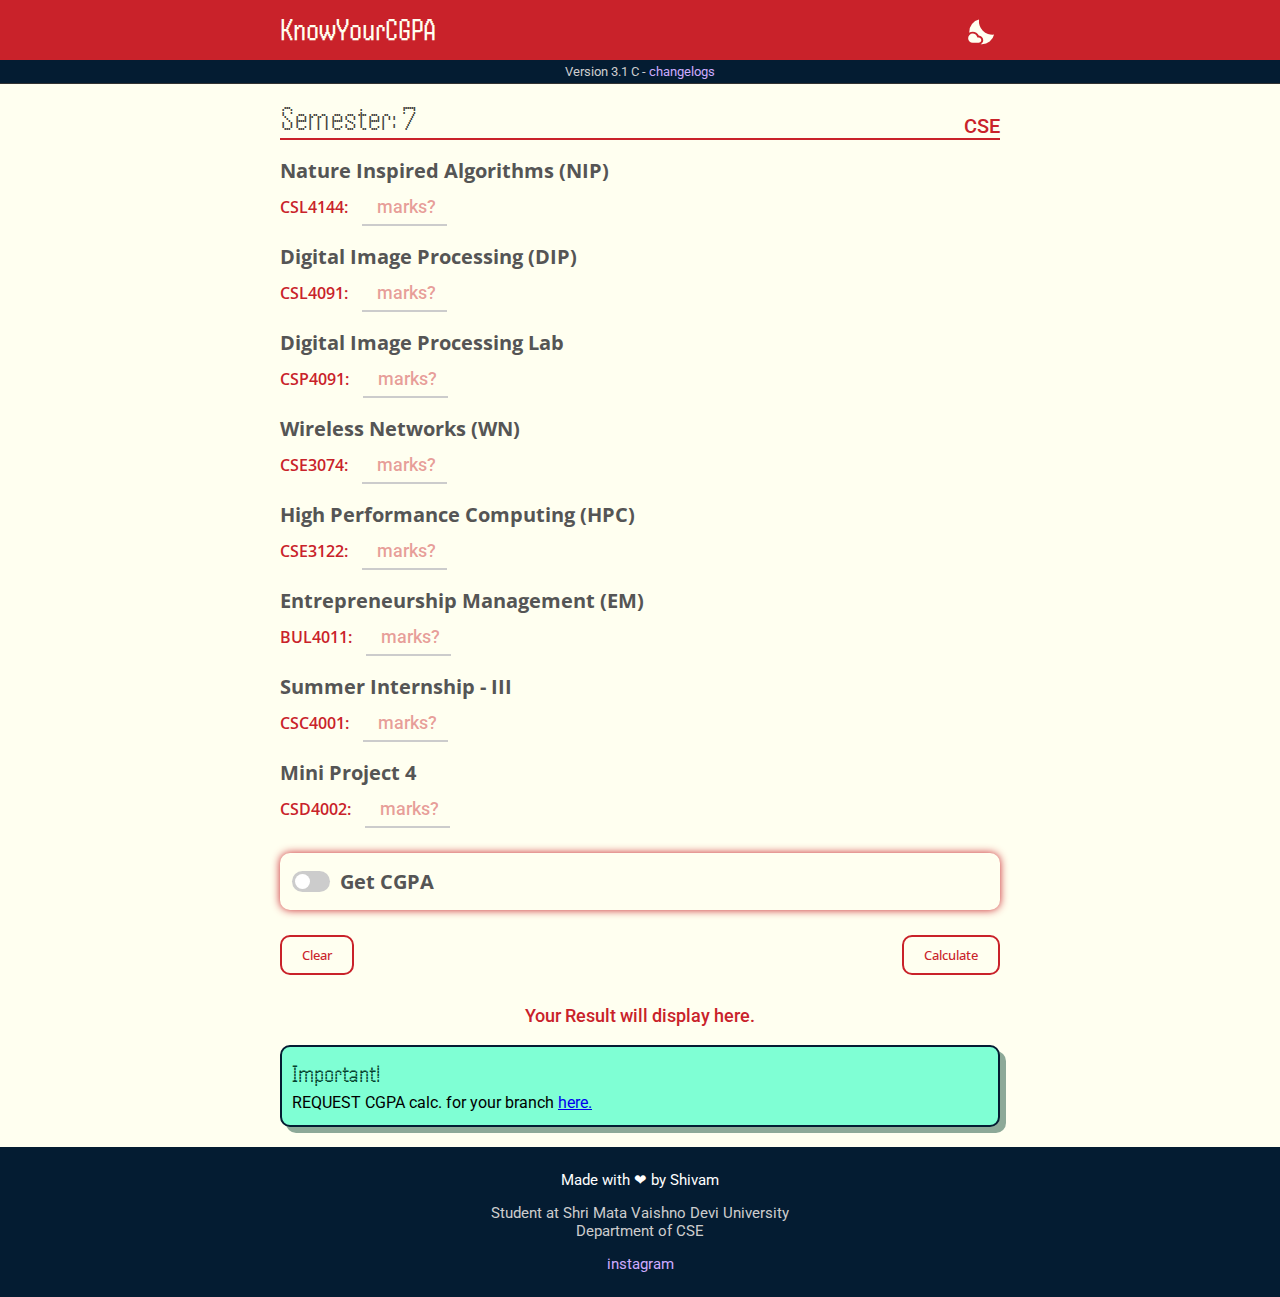
<file: cse-sem7.html>
<!DOCTYPE html>
<html lang="en">
  <head>
    <meta charset="UTF-8" />
    <meta name="viewport" content="width=device-width, initial-scale=1.0" />
    <meta name="theme-color" content="#c9222a" />

    <title>CSE Sem-7: KnowYourCGPA</title>

    <meta property="og:title" content="CSE Sem-7: KnowYourCGPA" />
    <meta
      property="og:description"
      content="Calculate Your CGPA of Sem-7 based on your marks in Major Exam."
    />
    <meta
      property="og:url"
      content="https://KnowYourCGPA.github.io/cse-sem7.html/"
    />

    <link rel="stylesheet" href="/decorationHouse/style.css" />
    <link rel="icon" type="image/x-icon" href="/decorationHouse/favicon.jpg" />
  </head>

  <script
    async
    src="https://www.googletagmanager.com/gtag/js?id=G-RSLTHGS9P4"
  ></script>
  <script>
    window.dataLayer = window.dataLayer || [];
    function gtag() {
      dataLayer.push(arguments);
    }
    gtag("js", new Date());
    gtag("config", "G-RSLTHGS9P4");
  </script>

  <body>
    <div id="allHeader">
      <header id="mainHeader">
        <div id="headercontainer">
          <a href="/" class="mainLogo">KnowYourCGPA</a>
          <div class="darkmodeicon">
            <svg
              xmlns="http://www.w3.org/2000/svg"
              height="48"
              viewBox="0 -960 960 960"
              width="48"
            >
              <path
                id="darkModeIconPath"
                d="M240-383.922q42.615 0 77.999 23.615 35.385 23.616 53.461 63.231l13.616 33.154H422q33.307 0 57.614 24.808 24.308 24.807 24.308 59.114 0 35.307-24.615 59.114Q454.692-97.078 420-97.078H240q-59.692 0-101.307-41.615T97.078-240q0-59.692 41.615-101.807T240-383.922ZM433.306-820.69q-10.076 96.692 19.347 188.153 29.423 91.461 99.115 160.153 68.692 69.693 160.154 98.923 91.461 29.231 188.768 19.155-30 134.076-136.269 217.998-106.268 83.922-243.652 82.306-10.23 0-19.653-.5-9.423-.5-19.039-1.5 36.692-15.692 59.461-49.114 22.769-33.423 22.769-74.884 0-58.538-40.231-100.038t-97.154-43.653q-25.307-54.616-75.576-87.616-50.269-33-111.346-33-28.23 0-55.038 8.385-26.807 8.384-49.961 24.538-1-8.154-1-15.116v-15.115q-1-137.384 82.423-242.729Q299.846-789.69 433.306-820.69Z"
              />
            </svg>
          </div>
        </div>
        <script src="/sitewideJavascripts/themeController.js"></script>
      </header>
      <div class="credits">
        Version 3.1 C&nbsp;-&nbsp; <a href="changelog.html">changelogs</a>
      </div>
    </div>
    <main>
      <div class="content">
        <div class="heading">
          <h1>Semester: 7</h1>
          <span class="branchName">CSE</span>
        </div>
        <form id="segmentContainer">
          <!-- Subjects Start Here -->
          <div class="inputContainer">
            <div class="firstRow">
              <h3>Nature Inspired Algorithms (NIP)</h3>
            </div>
            <div class="secondRow">
              <span class="CourseCode">CSL4144: </span>
              <input type="number" name="Subject1_m" placeholder="marks?" />
            </div>
          </div>
          <div class="inputContainer">
            <div class="firstRow">
              <h3>Digital Image Processing (DIP)</h3>
            </div>
            <div class="secondRow">
              <span class="CourseCode">CSL4091: </span>
              <input type="number" name="Subject2_m" placeholder="marks?" />
            </div>
          </div>
          <div class="inputContainer">
            <div class="firstRow">
              <h3>Digital Image Processing Lab</h3>
            </div>
            <div class="secondRow">
              <span class="CourseCode">CSP4091: </span>
              <input type="number" name="Subject3_m" placeholder="marks?" />
            </div>
          </div>
          <div class="inputContainer">
            <div class="firstRow">
              <h3>Wireless Networks (WN)</h3>
            </div>
            <div class="secondRow">
              <span class="CourseCode">CSE3074: </span>
              <input type="number" name="Subject4_m" placeholder="marks?" />
            </div>
          </div>
          <div class="inputContainer">
            <div class="firstRow">
              <h3>High Performance Computing (HPC)</h3>
            </div>
            <div class="secondRow">
              <span class="CourseCode">CSE3122: </span>
              <input type="number" name="Subject5_m" placeholder="marks?" />
            </div>
          </div>
          <div class="inputContainer">
            <div class="firstRow">
              <h3>Entrepreneurship Management (EM)</h3>
            </div>
            <div class="secondRow">
              <span class="CourseCode">BUL4011: </span>
              <input type="number" name="Subject6_m" placeholder="marks?" />
            </div>
          </div>
          <div class="inputContainer">
            <div class="firstRow">
              <h3>Summer Internship - III</h3>
            </div>
            <div class="secondRow">
              <span class="CourseCode">CSC4001: </span>
              <input type="number" name="Subject7_m" placeholder="marks?" />
            </div>
          </div>
          <div class="inputContainer">
            <div class="firstRow">
              <h3>Mini Project 4</h3>
            </div>
            <div class="secondRow">
              <span class="CourseCode">CSD4002: </span>
              <input type="number" name="Subject8_m" placeholder="marks?" />
            </div>
          </div>

          <!-- Subjects End Here -->

          <div class="cgpaCalc">
            <div class="toggle-container">
              <input type="checkbox" id="toggleButton" class="toggle-input" />
              <label for="toggleButton" class="toggle-btn"></label>
              <h3>Get CGPA</h3>
            </div>
            <div id="content" class="hidden-content">
              <div class="secondRow cgpaAsk">
                <span class="CourseCode">Your CGPA till Sem 6:</span>
                <input
                  type="number"
                  name="previousCGPA"
                  placeholder="CGPA?"
                  id="cgpaInput"
                />
              </div>
            </div>
          </div>

          <div class="buttonContainer">
            <button onclick="resetForm()" type="button">Clear</button>
            <button onclick="calculateCGPA()" type="button">Calculate</button>
          </div>
        </form>
        <div id="sgpaContainer">
          <p id="displaySGPA">Your Result will display here.</p>
          <p id="displayCGPA"></p>
        </div>

        <div class="upcomingFeatures ucOnPage">
          <h3>Important!</h3>
          <!-- <p>This Website now use cookies to improve your experiences. s</p> -->
          <p>
            REQUEST CGPA calc. for your branch
            <a
              href="https://docs.google.com/forms/d/e/1FAIpQLSdGKQc3maNgVr1RfzcLzYt5de7eEs_fJ207-hQyzNn3Fl64VQ/viewform?usp=sf_link"
              >here.</a
            >
          </p>
        </div>
      </div>
    </main>

    <footer>
      <p id="footernote">Made with &#10084; by Shivam</p>
      <p class="footernote1">Student at Shri Mata Vaishno Devi University</p>
      <p class="footernote1">Department of CSE</p>
      <div class="linkcontainer">
        <a href="https://www.instagram.com/z1_shivam/">instagram</a>
      </div>
    </footer>

    <script src="/calculationCenter/CSE/CSE_sem7.js"></script>
    <script src="/sitewideJavascripts/toggleButton.js"></script>
  </body>
</html>
</file>
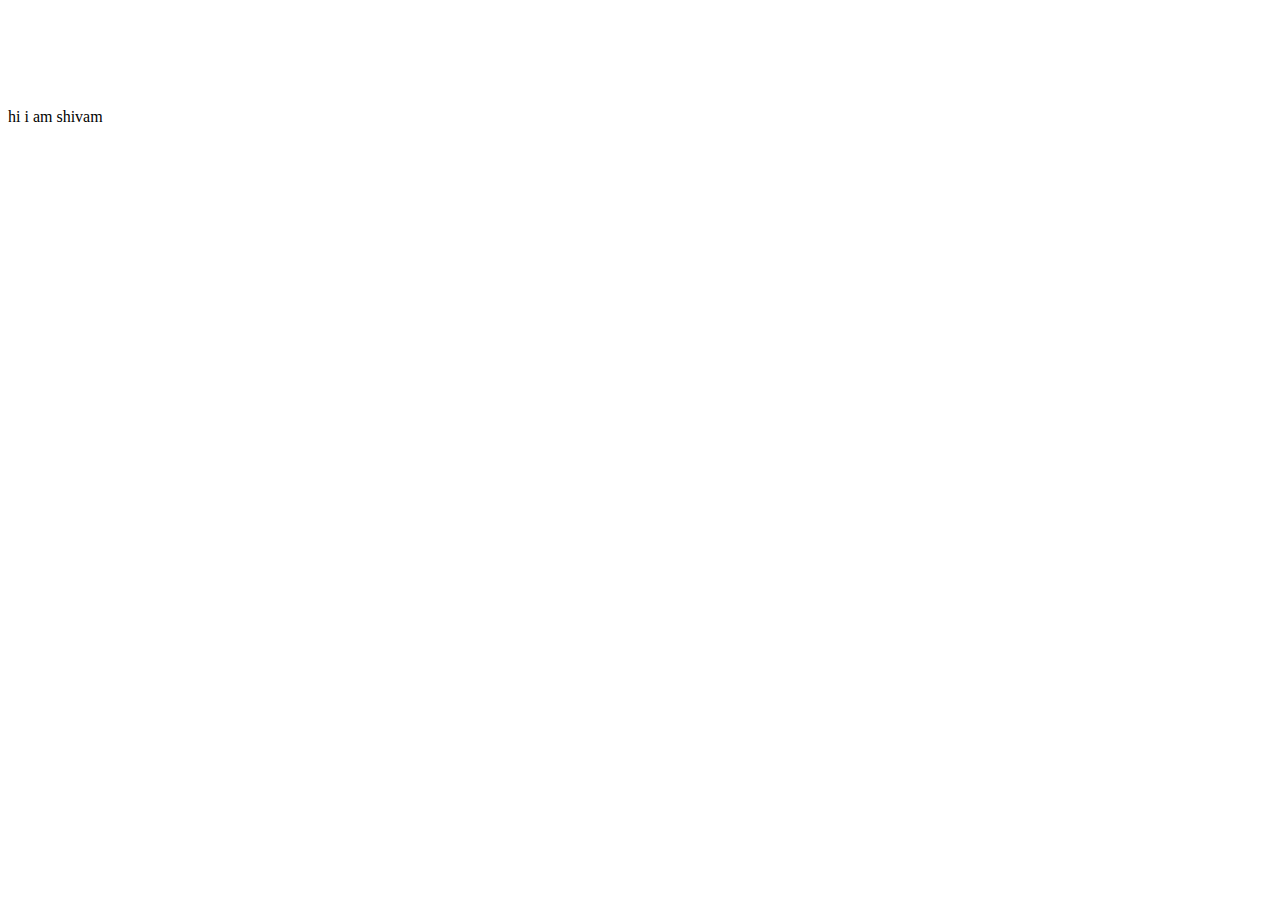
<file: test.html>
<!DOCTYPE html>
<html lang="en">
<head>
    <meta charset="UTF-8">
    <meta name="viewport" content="width=device-width, initial-scale=1.0">
    <title>Rainbow Celebration</title>
    <style>
        /* CSS for the header */
        header {
            height: 100px;
            display: flex;
            justify-content: center;
            align-items: center;
            font-size: 24px;
            font-weight: bold;
            color: white;
        }

        /* CSS animation for the rainbow background */
        @keyframes rainbowBackground {
            0% { background-color: red; }
            16.666% { background-color: orange; }
            33.333% { background-color: yellow; }
            50% { background-color: green; }
            66.666% { background-color: blue; }
            83.333% { background-color: indigo; }
            100% { background-color: violet; }
        }

        /* CSS for the meta tag with the theme color */
        meta[name="theme-color"] {
            content: #041c32; /* Initial theme color, you can change it to your preferred color */
        }
    </style>
    <meta name="theme-color" content="#041c32">
</head>
<body>
    <header id="header">Header Content</header>
    <script>
        // JavaScript to change the header background and theme color
        let result = 7.35;
        const header = document.getElementById('header');
        const metaThemeColor = document.querySelector('meta[name="theme-color"]');

        function setRainbowBackground() {
            header.style.animation = 'rainbowBackground 7s linear infinite';
            metaThemeColor.setAttribute('content', '#041c32'); // Set the initial theme color to match the first color of the rainbow
        }

        function setThemeColor(color) {
            metaThemeColor.setAttribute('content', color);
        }

        function resetBackground() {
            header.style.animation = 'none';
            metaThemeColor.setAttribute('content', '#041c32'); // Reset the theme color to its initial value
        }

        // Check the value of 'result' and apply the rainbow effect if it's 7.35
        if (result === 7.35) {
            setRainbowBackground();
        } else {
            resetBackground();
        }
    </script>
    hi i am shivam
</body>
</html>
</file>
<file: decorationHouse/style.css>
@import url(https://fonts.googleapis.com/css2?family=Handjet:wght@200;300;400;500;600&family=Open+Sans:wght@400;500;600&family=Roboto:wght@400;500;700&display=swap);*{padding:0;margin:0}:root{--bgcolor:ivory;--primaryColor:#c9222a;--primaryFooter:#041c32;--headerElementColor:ivory;--linkColor:#cdabff;--h3color:#555;--h1color:#000;--coursecode:#c9222a;--creditcolor:#041c32;--placeholder:#c9222a71;--topborder:#c9222a;--inputColor:#ccc;--cgpacalc:ivory;--togglebg:#ccc;--upfeature:#7fffd4;--upfeatureshadow:#04422e74;--upfeatureh3:#04422e;--homeButtonBg:ivory;--homeButtonBorder:#c9222a}input[type="number"]::-webkit-inner-spin-button,input[type="number"]::-webkit-outer-spin-button{-webkit-appearance:none;appearance:none;margin:0}input[type="number"]{-moz-appearance:textfield;appearance:textfield}input[type="number"]::-webkit-inner-spin-button,input[type="number"]::-webkit-outer-spin-button{-webkit-appearance:none;appearance:none;margin:0}svg{fill:var(--headerElementColor);width:31px;height:31px;transition:0.5s ease}.darkmodeicon{cursor:pointer;width:40px;height:40px;display:flex;justify-content:center;align-items:center}#allHeader{position:sticky;top:0;backdrop-filter:blur(10px);z-index:100}body{user-select:none;background-color:var(--bgcolor);transition:.5s ease;-webkit-tap-highlight-color:#0000}.content{width:100%}#segmentContainer img{width:170px;opacity:90%;z-index:-1}h1{transition:.5s ease;font-family:'Handjet',cursive;font-weight:300;font-size:35px;color:var(--h1color)}header{height:60px;background-color:var(--primaryColor);display:flex;align-items:center;justify-content:space-between;padding:0 15px;transition:.5s ease}.heading{display:flex;align-items:end;width:100%;justify-content:space-between}.branchName{color:var(--topborder);font-size:20px;font-family:'roboto';font-weight:500;transition:0.5s ease}.mainLogo{font-family:'Handjet',cursive;text-decoration:none;color:var(--headerElementColor);font-size:2rem;font-weight:500}.credits{display:flex;align-items:center;height:23px;background-color:var(--creditcolor);justify-content:center;font-family:'roboto';color:#cdcdcd;font-size:13px;border-bottom:1px solid #333;transition:.5s ease}.changelogbox{padding:10px}.changeLogList{font-family:'roboto';color:var(--h3color);font-size:16px;max-width:700px;line-height:150%}main{padding:0 15px;padding-top:15px;height:100%;font-family:'roboto'}h3{transition:.5s ease;font-family:'Open Sans',sans-serif;font-size:20px;color:var(--h3color)}#segmentContainer{padding-top:5px;border-top:var(--topborder) 2px solid;border-width:100%}.inputContainer{padding-top:7px}.firstRow{padding-top:5px}.secondRow{padding:5px 0;font-size:16px}.CourseCode{transition:.5s ease;color:var(--coursecode);font-family:'open sans';font-weight:600}input[type="number"]{border:0;border-bottom:2px solid var(--inputColor);outline:0;transition:border-bottom-color .3s ease;font-family:'roboto';font-size:18px;font-weight:500;padding:5px 0;background-color:transparent;width:70px;height:25px;padding-left:15px;margin-left:10px;transition:.5s ease;color:var(--h3color)}.credits a{color:var(--linkColor);text-decoration:none}input[type="number"]:focus{border-bottom-color:var(--h1color)}::placeholder{transition:.5s ease;color:var(--placeholder)}.buttonContainer{height:50px;display:flex;align-items:center;justify-content:space-between;margin-top:15px;padding-top:5px;background-color:transparent}button{height:40px;background-color:transparent;color:var(--topborder);border-radius:10px;border:2px solid var(--topborder);padding:0 20px;font-family:'open sans';font-weight:500;cursor:pointer;transition:.2s ease-in}button:hover{color:var(--cgpacalc);background-color:var(--topborder)}#sgpaContainer{display:flex;justify-content:center;height:30px;margin-top:15px;margin-bottom:15px;color:var(--topborder);font:'open sans';font-weight:500;font-size:18px;user-select:text}#sgpaContainer p{padding-top:10px}footer{height:150px;background-color:var(--primaryFooter);color:#fff;font-family:'Roboto';font-size:15px;display:flex;flex-direction:column;justify-content:center;transition:.5s ease}#footernote{padding:15px;align-self:center}.footernote1{color:#cdcdcd;align-self:center}.linkcontainer{display:flex;justify-content:space-evenly;padding:15px}footer a{text-decoration:none;color:var(--linkColor)}.upcomingFeatures{transition:0.5s ease;background-color:var(--upfeature);border:2px solid var(--primaryFooter);border-radius:10px;box-shadow:6px 6px 0 var(--upfeatureshadow);margin-bottom:20px;padding:10px;line-height:150%}.upcomingFeatures h3{font-family:'Handjet',cursive;color:var(--upfeatureh3);font-weight:400;font-size:25px;margin-top:5px;transition:0.5s ease}.upcomingFeatures p{transition:.5s ease;color:var(--h1color);margin-top:5px;transition:0.5s ease}.ucOnPage{margin-top:20px}.toggle-input{height:0;width:0;visibility:hidden}.toggle-btn{align-self:center;cursor:pointer;text-indent:-9999px;width:38px;height:21px;background:var(--togglebg);display:block;border-radius:25px;position:relative}.toggle-btn:after{content:"";position:absolute;top:3px;left:3px;width:15px;height:15px;background:#fff;border-radius:23px;transition:0.3s ease}.toggle-input:checked+label{background:var(--topborder)}.toggle-input:checked+label:after{left:calc(100% - 3px);transform:translateX(-100%)}.hidden-content{display:none;padding-top:15px}.cgpaAsk{display:flex}.toggle-container{display:flex}.toggle-container h3{padding-left:10px}.cgpaCalc{margin-top:20px;padding-left:12px;padding-top:15px;padding-bottom:15px;border-radius:10px;box-shadow:0 0 9px var(--primaryColor);background-color:var(--cgpacalc);transition:0.5s ease}.material-symbols-outlined{color:var(--headerElementColor)}.material-symbols-outlined{font-variation-settings:'FILL' 1,'wght' 300,'GRAD' 200,'opsz' 48}#headercontainer{width:100%;display:flex;justify-content:space-between;align-items:center}#headercontainer span{font-size:30px;cursor:pointer;user-select:none;transition:0.5s ease}.branch{user-select:none;display:flex;flex-direction:column;align-items:center;padding:5px;border:2px solid var(--placeholder);border-radius:7px;height:auto;overflow:hidden;transition:0.5s ease;margin-bottom:px;margin-bottom:15px}.button-group{transition:0.5s ease;width:100%}.button-group button{height:40px;padding:0 0;width:100%;margin:5px;border:2px solid var(--homeButtonBorder);border-radius:7px;font-size:16px;overflow:hidden;background-color:var(--homeButtonBg);transition:0.5s ease}.button-group button:hover{color:var(--cgpacalc);background-color:var(--topborder);transition:0.3s ease}.button-group button:disabled{border:2px solid #55555550;color:#55555550;background-color:transparent}.branch-name{display:flex;justify-content:space-between;width:100%;padding-left:9px;transition:0.5s ease}.branch-name span{position:relative;float:right;padding-right:11px;padding-top:15px;font-size:17px;color:var(--h3color);font-weight:400;transition:0.5s ease}.branch-name h2{color:var(--h3color);font-family:'handjet';font-size:25px;font-weight:500;margin-top:5px;margin-bottom:11px;transition:0.5s ease}.first-row{display:flex;justify-content:space-between;transition:0.5s ease}.second-row{display:flex;justify-content:space-between;transition:0.5s ease}@media(min-width:700px){#decoration1{right:10px}main{display:flex;flex-direction:column;align-items:center}#headercontainer{width:100%;display:flex;align-items:center;justify-content:space-between;max-width:720px;margin:auto}.upcomingFeatures{max-width:700px}.content{max-width:720px}}
</file>
